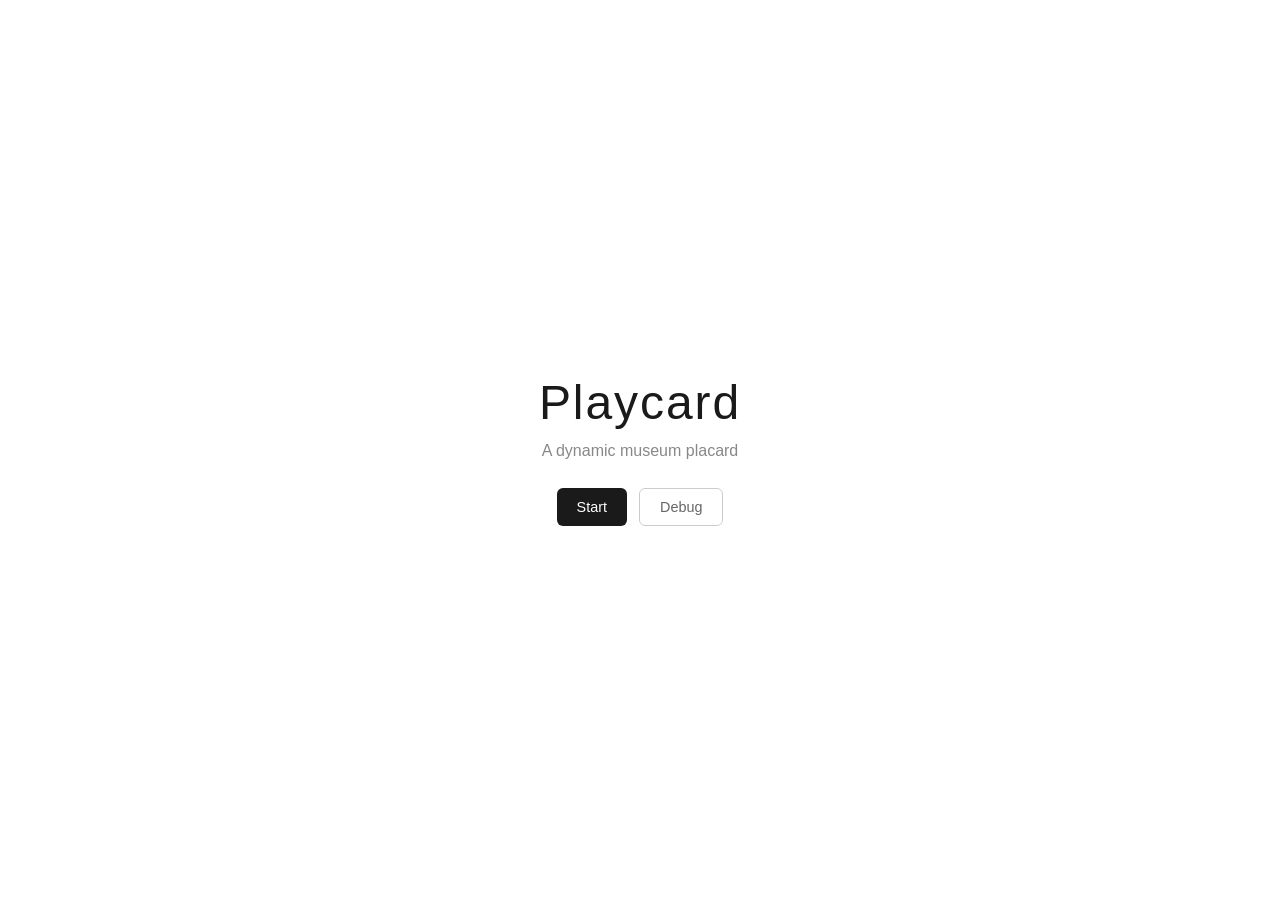
<file: playcard-frontend/index.html>
<!DOCTYPE html>
<html lang="en">
<head>
<meta charset="UTF-8">
<meta name="viewport" content="width=device-width, initial-scale=1.0">
<title>Playcard</title>
<link rel="stylesheet" href="style.css">
</head>
<body>

<video id="webcamVideo" autoplay playsinline muted style="display:none;"></video>
<canvas id="webcamCanvas" style="display:none;"></canvas>

<div id="idleScreen" class="idle-screen">
  <div class="idle-content">
    <h1 class="brand">Playcard</h1>
    <p class="subtitle">A dynamic museum placard</p>
    <div class="idle-actions">
      <button id="startBtn" class="btn btn-primary">Start</button>
      <button id="debugBtnIdle" class="btn btn-outline">Debug</button>
    </div>
    <div id="idleError" class="error-msg"></div>
  </div>
</div>

<div id="placard" class="placard hidden">
  <div id="placardContent" class="placard-content"></div>
</div>

<div id="hoverZone" class="hover-zone hidden">
  <div class="hover-panel">
    <span id="statusLine" class="status-line">● Live</span>
    <div class="hover-actions">
      <button id="stopBtn" class="btn-outline-sm">Stop</button>
      <button id="debugBtn" class="btn-outline-sm">Debug</button>
    </div>
  </div>
</div>

<div id="debugOverlay" class="debug-overlay hidden">
  <div class="debug-panel">
    <h2>Settings</h2>

    <label for="promptEl">Prompt</label>
    <textarea id="promptEl"></textarea>

    <div class="toggle-row">
      <input type="checkbox" id="structuredToggle">
      <span>Structured output (JSON schema)</span>
    </div>

    <label>Capture rate</label>
    <div class="slider-row">
      <input type="range" id="captureRate" min="2" max="30" value="4" step="1">
      <span id="captureRateValue">4s</span>
    </div>

    <label>Cooldown</label>
    <div class="slider-row">
      <input type="range" id="cooldownRate" min="0" max="120" value="15" step="5">
      <span id="cooldownRateValue">15s</span>
    </div>

    <label for="backendUrl">Backend URL</label>
    <input type="text" id="backendUrl">

    <button id="closeDebug" class="btn btn-primary" style="margin-top:8px;">Close</button>
  </div>
</div>

<script src="marked.min.js"></script>
<script src="app.js"></script>
</body>
</html>
</file>
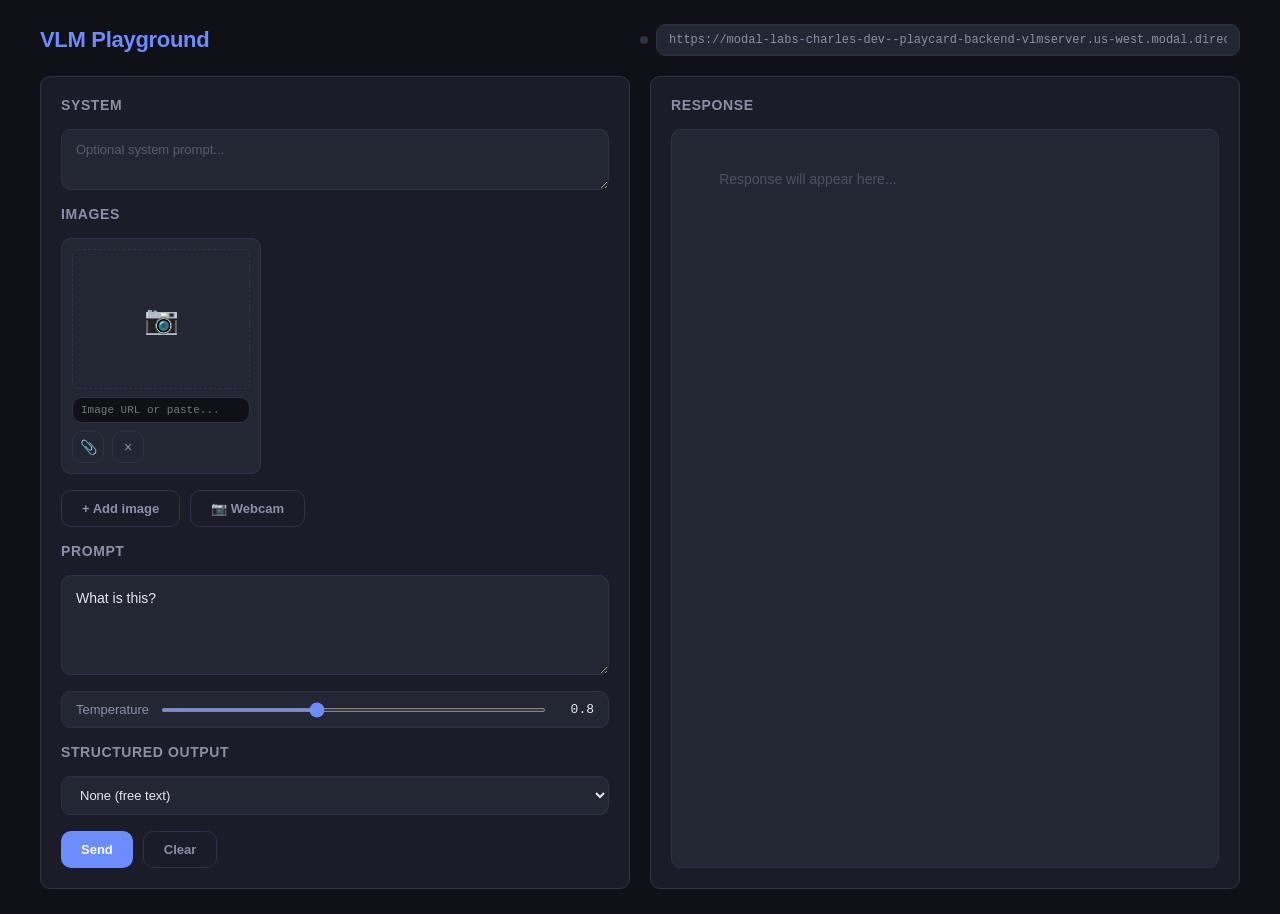
<file: test-frontend/index.html>
<!DOCTYPE html>
<html lang="en">
<head>
<meta charset="UTF-8">
<meta name="viewport" content="width=device-width, initial-scale=1.0">
<title>VLM Playground</title>
<style>
*, *::before, *::after { box-sizing: border-box; margin: 0; padding: 0; }

:root {
  --bg: #0f1117;
  --surface: #1a1d27;
  --surface2: #232734;
  --border: #2e3348;
  --text: #e4e6f0;
  --text-dim: #8b8fa8;
  --accent: #6c8cff;
  --accent-hover: #8ba3ff;
  --danger: #ff6b6b;
  --success: #4ecdc4;
  --radius: 10px;
  --font: -apple-system, BlinkMacSystemFont, 'Segoe UI', Roboto, sans-serif;
  --mono: 'SF Mono', 'Fira Code', 'Fira Mono', Menlo, monospace;
}

body {
  font-family: var(--font);
  background: var(--bg);
  color: var(--text);
  min-height: 100vh;
  display: flex;
  justify-content: center;
  padding: 24px;
}

.app {
  width: 100%;
  max-width: 1200px;
  display: flex;
  flex-direction: column;
  gap: 20px;
}

header {
  display: flex;
  align-items: center;
  justify-content: space-between;
  gap: 16px;
  flex-wrap: wrap;
}

header h1 {
  font-size: 22px;
  font-weight: 600;
  letter-spacing: -0.3px;
  color: var(--accent);
}

.url-bar {
  display: flex;
  align-items: center;
  gap: 8px;
  flex: 1;
  min-width: 280px;
  max-width: 600px;
}

.url-bar input {
  flex: 1;
  font-family: var(--mono);
  font-size: 12px;
  padding: 8px 12px;
  background: var(--surface2);
  border: 1px solid var(--border);
  border-radius: var(--radius);
  color: var(--text-dim);
  outline: none;
  transition: border-color .2s;
}

.url-bar input:focus { border-color: var(--accent); }

.url-bar .status-dot {
  width: 8px; height: 8px;
  border-radius: 50%;
  flex-shrink: 0;
  background: var(--border);
  transition: background .3s;
}
.url-bar .status-dot.ok { background: var(--success); }
.url-bar .status-dot.err { background: var(--danger); }

main {
  display: grid;
  grid-template-columns: 1fr 1fr;
  gap: 20px;
  flex: 1;
  min-height: 0;
}

@media (max-width: 800px) {
  main { grid-template-columns: 1fr; }
}

.card {
  background: var(--surface);
  border: 1px solid var(--border);
  border-radius: var(--radius);
  padding: 20px;
  display: flex;
  flex-direction: column;
  gap: 16px;
}

.card h2 {
  font-size: 14px;
  font-weight: 600;
  text-transform: uppercase;
  letter-spacing: 0.6px;
  color: var(--text-dim);
}

/* --- System prompt --- */

.system-input {
  width: 100%;
  min-height: 50px;
  resize: vertical;
  padding: 10px 14px;
  background: var(--surface2);
  border: 1px solid var(--border);
  border-radius: var(--radius);
  color: var(--text);
  font-family: var(--font);
  font-size: 13px;
  line-height: 1.5;
  outline: none;
  transition: border-color .2s;
}
.system-input:focus { border-color: var(--accent); }
.system-input::placeholder { color: var(--text-dim); opacity: .5; }

/* --- Image blocks --- */

.image-blocks {
  display: flex;
  flex-wrap: wrap;
  gap: 12px;
  max-height: 460px;
  overflow-y: auto;
}

.image-block {
  display: flex;
  flex-direction: column;
  gap: 8px;
  background: var(--surface2);
  border: 1px solid var(--border);
  border-radius: var(--radius);
  padding: 10px;
  width: 200px;
}

.image-block .thumb {
  width: 100%;
  height: 140px;
  object-fit: cover;
  border-radius: 6px;
  border: 1px solid var(--border);
  background: #000;
  flex-shrink: 0;
  display: none;
}
.image-block .thumb.visible { display: block; }

.image-block .thumb-placeholder {
  width: 100%;
  height: 140px;
  border-radius: 6px;
  border: 1px dashed var(--border);
  display: flex;
  align-items: center;
  justify-content: center;
  color: var(--text-dim);
  font-size: 28px;
}

.image-block .img-url {
  width: 100%;
  padding: 6px 8px;
  background: var(--bg);
  border: 1px solid var(--border);
  border-radius: var(--radius);
  color: var(--text);
  font-family: var(--mono);
  font-size: 11px;
  outline: none;
  transition: border-color .2s;
}
.image-block .img-url:focus { border-color: var(--accent); }

.image-block .btn-row {
  display: flex;
  gap: 8px;
}

.btn-icon {
  width: 32px;
  height: 32px;
  border: 1px solid var(--border);
  border-radius: var(--radius);
  background: transparent;
  color: var(--text-dim);
  font-size: 14px;
  cursor: pointer;
  display: flex;
  align-items: center;
  justify-content: center;
  flex-shrink: 0;
  transition: background .2s, color .2s;
  padding: 0;
}
.btn-icon:hover { color: var(--text); background: var(--surface2); }
.btn-icon.danger:hover { color: var(--danger); }

/* --- Structured output --- */

.structured-select {
  width: 100%;
  padding: 10px 14px;
  background: var(--surface2);
  border: 1px solid var(--border);
  border-radius: var(--radius);
  color: var(--text);
  font-family: var(--font);
  font-size: 13px;
  outline: none;
  cursor: pointer;
  transition: border-color .2s;
}
.structured-select:focus { border-color: var(--accent); }

.structured-value {
  width: 100%;
  min-height: 80px;
  resize: vertical;
  padding: 10px 14px;
  background: var(--surface2);
  border: 1px solid var(--border);
  border-radius: var(--radius);
  color: var(--text);
  font-family: var(--mono);
  font-size: 12px;
  line-height: 1.5;
  outline: none;
  transition: border-color .2s;
}
.structured-value:focus { border-color: var(--accent); }
.structured-value::placeholder { color: var(--text-dim); opacity: .5; }

/* --- Settings row --- */

.settings-row {
  display: flex;
  align-items: center;
  gap: 12px;
  padding: 10px 14px;
  background: var(--surface2);
  border-radius: var(--radius);
  border: 1px solid var(--border);
}

.settings-row label {
  font-size: 13px;
  color: var(--text-dim);
  flex-shrink: 0;
}

.settings-row input[type="range"] {
  flex: 1;
  accent-color: var(--accent);
  height: 4px;
}

.settings-row .temp-value {
  font-size: 13px;
  color: var(--text);
  font-family: var(--mono);
  min-width: 36px;
  text-align: right;
}

/* --- Prompt / buttons --- */

.prompt-input {
  width: 100%;
  min-height: 100px;
  resize: vertical;
  padding: 12px 14px;
  background: var(--surface2);
  border: 1px solid var(--border);
  border-radius: var(--radius);
  color: var(--text);
  font-family: var(--font);
  font-size: 14px;
  line-height: 1.5;
  outline: none;
  transition: border-color .2s;
}
.prompt-input:focus { border-color: var(--accent); }
.prompt-input::placeholder { color: var(--text-dim); opacity: .5; }

.actions {
  display: flex;
  gap: 10px;
}

.btn {
  padding: 10px 20px;
  border: none;
  border-radius: var(--radius);
  font-family: var(--font);
  font-size: 13px;
  font-weight: 600;
  cursor: pointer;
  transition: background .2s, opacity .2s;
}

.btn-primary { background: var(--accent); color: #fff; }
.btn-primary:hover { background: var(--accent-hover); }
.btn-primary:disabled { opacity: .4; cursor: not-allowed; }

.btn-ghost { background: transparent; color: var(--text-dim); border: 1px solid var(--border); }
.btn-ghost:hover { color: var(--text); border-color: var(--text-dim); }

/* --- Response panel --- */

.response-panel {
  flex: 1;
  overflow: hidden;
  display: flex;
  flex-direction: column;
}

.response-area {
  flex: 1;
  overflow-y: auto;
  background: var(--surface2);
  border: 1px solid var(--border);
  border-radius: var(--radius);
  padding: 16px;
  font-family: var(--font);
  font-size: 14px;
  line-height: 1.6;
  white-space: pre-wrap;
  word-break: break-word;
  min-height: 200px;
}

.response-area .placeholder {
  color: var(--text-dim);
  opacity: .4;
}

.response-area .streaming {
  border-left: 2px solid var(--accent);
  padding-left: 12px;
  margin: 0;
}

.response-area h1 {
  font-size: 22px;
  font-weight: 700;
  color: var(--accent);
  margin-bottom: 6px;
}

.response-area h2.artist {
  font-size: 16px;
  font-weight: 400;
  font-style: italic;
  color: var(--text);
  margin-bottom: 4px;
}

.response-area h3 {
  font-size: 13px;
  font-weight: 500;
  color: var(--text-dim);
  text-transform: uppercase;
  letter-spacing: 0.5px;
  margin-bottom: 16px;
}

.response-area p {
  font-size: 14px;
  line-height: 1.7;
  color: var(--text);
}

.loader {
  display: none;
  align-items: center;
  gap: 10px;
  padding: 8px 0;
  color: var(--text-dim);
  font-size: 13px;
}
.loader.visible { display: flex; }

.spinner {
  width: 16px; height: 16px;
  border: 2px solid var(--border);
  border-top-color: var(--accent);
  border-radius: 50%;
  animation: spin .7s linear infinite;
}

@keyframes spin { to { transform: rotate(360deg); } }

.error-msg {
  display: none;
  padding: 12px;
  background: rgba(255, 107, 107, 0.1);
  border: 1px solid rgba(255, 107, 107, 0.3);
  border-radius: var(--radius);
  color: var(--danger);
  font-size: 13px;
  font-family: var(--mono);
}
.error-msg.visible { display: block; }

/* --- Webcam modal --- */

.webcam-modal {
  position: fixed;
  top: 0; left: 0; right: 0; bottom: 0;
  background: rgba(0, 0, 0, 0.85);
  display: none;
  align-items: center;
  justify-content: center;
  z-index: 100;
}
.webcam-modal.visible { display: flex; }

.webcam-modal-content {
  background: var(--surface);
  border: 1px solid var(--border);
  border-radius: var(--radius);
  padding: 20px;
  display: flex;
  flex-direction: column;
  gap: 12px;
  max-width: 520px;
  width: 90%;
}

.webcam-modal-content video {
  width: 100%;
  aspect-ratio: 4 / 3;
  border-radius: var(--radius);
  border: 1px solid var(--border);
  background: #000;
}

.webcam-controls {
  display: flex;
  gap: 10px;
}

/* --- Helpers for image actions --- */

.image-actions {
  display: flex;
  gap: 10px;
}
</style>
</head>
<body>

<div class="app">
  <header>
    <h1>VLM Playground</h1>
    <div class="url-bar">
      <span class="status-dot" id="statusDot" title="Connection status"></span>
      <input
        type="text"
        id="backendUrl"
        placeholder="https://your-backend-url.modal.direct"
      >
    </div>
  </header>

  <main>
    <!-- Input panel -->
    <div class="card">
      <h2>System</h2>
      <textarea class="system-input" id="systemPrompt" placeholder="Optional system prompt..."></textarea>

      <h2>Images</h2>
      <div class="image-blocks" id="imageBlocks"></div>
      <div class="image-actions">
        <button class="btn btn-ghost" id="addImageBtn">+ Add image</button>
        <button class="btn btn-ghost" id="webcamBtn">&#128247; Webcam</button>
      </div>

      <h2>Prompt</h2>
      <textarea class="prompt-input" id="prompt" placeholder="Ask something about the image...">What is this?</textarea>

      <div class="settings-row">
        <label>Temperature</label>
        <input type="range" id="temperature" min="0" max="2" step="0.1" value="0.8">
        <span class="temp-value" id="tempValue">0.8</span>
      </div>

      <h2>Structured Output</h2>
      <select class="structured-select" id="structuredType">
        <option value="none">None (free text)</option>
        <option value="json_object">JSON Object</option>
        <option value="json_schema">JSON Schema</option>
        <option value="regex">Regex</option>
        <option value="ebnf">EBNF Grammar</option>
      </select>
      <textarea class="structured-value" id="structuredValue" style="display:none;"
        placeholder="Paste your JSON schema, regex, or EBNF grammar…"></textarea>

      <div class="actions">
        <button class="btn btn-primary" id="sendBtn">Send</button>
        <button class="btn btn-ghost" id="clearBtn">Clear</button>
      </div>
    </div>

    <!-- Response panel -->
    <div class="card response-panel">
      <h2>Response</h2>
      <div class="loader" id="loader">
        <div class="spinner"></div>
        <span>Streaming response...</span>
      </div>
      <div class="error-msg" id="errorMsg"></div>
      <div class="response-area" id="responseArea">
        <span class="placeholder">Response will appear here...</span>
      </div>
    </div>
  </main>

  <div class="webcam-modal" id="webcamModal">
    <div class="webcam-modal-content">
      <video id="webcamVideo" autoplay playsinline muted></video>
      <canvas id="webcamCanvas" style="display:none;"></canvas>
      <div class="webcam-controls">
        <button class="btn btn-primary" id="captureBtn">Capture</button>
        <button class="btn btn-ghost" id="closeWebcamBtn">Close</button>
      </div>
    </div>
  </div>
</div>

<script>
const DEFAULT_URL = 'https://modal-labs-charles-dev--playcard-backend-vlmserver.us-west.modal.direct';

const $ = (id) => document.getElementById(id);
const backendUrl = $('backendUrl');
const systemPrompt = $('systemPrompt');
const imageBlocks = $('imageBlocks');
const addImageBtn = $('addImageBtn');
const promptEl = $('prompt');
const temperature = $('temperature');
const tempValue = $('tempValue');
const sendBtn = $('sendBtn');
const clearBtn = $('clearBtn');
const responseArea = $('responseArea');
const loader = $('loader');
const errorMsg = $('errorMsg');
const statusDot = $('statusDot');
const structuredType = $('structuredType');
const structuredValue = $('structuredValue');
const webcamBtn = $('webcamBtn');
const webcamModal = $('webcamModal');
const webcamVideo = $('webcamVideo');
const webcamCanvas = $('webcamCanvas');
const captureBtn = $('captureBtn');
const closeWebcamBtn = $('closeWebcamBtn');

let images = [];
let abortController = null;
let webcamStream = null;

// --- Backend URL persistence ---
backendUrl.value = localStorage.getItem('vlmBackendUrl') || DEFAULT_URL;
backendUrl.addEventListener('input', () => {
  localStorage.setItem('vlmBackendUrl', backendUrl.value.trim());
});

// --- Temperature slider ---
temperature.addEventListener('input', () => {
  tempValue.textContent = parseFloat(temperature.value).toFixed(1);
});

// --- Structured output ---
structuredType.addEventListener('change', () => {
  const showValue = ['json_schema', 'regex', 'ebnf'].includes(structuredType.value);
  structuredValue.style.display = showValue ? '' : 'none';
});

// --- Image block management ---

function renderImageBlocks() {
  imageBlocks.innerHTML = '';
  images.forEach((img, i) => {
    const block = document.createElement('div');
    block.className = 'image-block';
    block.setAttribute('data-index', i);

    const thumb = document.createElement('img');
    thumb.className = 'thumb';
    if (img.url || img.dataUrl) {
      thumb.src = img.dataUrl || img.url;
      thumb.classList.add('visible');
    }

    const placeholder = document.createElement('div');
    placeholder.className = 'thumb-placeholder';
    placeholder.innerHTML = '&#128247;';
    if (img.url || img.dataUrl) {
      placeholder.style.display = 'none';
    }

    const urlInput = document.createElement('input');
    urlInput.type = 'text';
    urlInput.className = 'img-url';
    urlInput.placeholder = 'Image URL or paste...';
    urlInput.value = img.url || '';
    urlInput.setAttribute('data-index', i);

    const uploadBtn = document.createElement('button');
    uploadBtn.className = 'btn-icon btn-upload';
    uploadBtn.setAttribute('data-index', i);
    uploadBtn.title = 'Upload file';
    uploadBtn.innerHTML = '&#128206;';

    const fileInput = document.createElement('input');
    fileInput.type = 'file';
    fileInput.className = 'img-file';
    fileInput.accept = 'image/*';
    fileInput.hidden = true;
    fileInput.setAttribute('data-index', i);

    const removeBtn = document.createElement('button');
    removeBtn.className = 'btn-icon danger btn-remove';
    removeBtn.setAttribute('data-index', i);
    removeBtn.title = 'Remove';
    removeBtn.innerHTML = '&times;';

    block.appendChild(thumb);
    block.appendChild(placeholder);
    block.appendChild(urlInput);

    const btnRow = document.createElement('div');
    btnRow.className = 'btn-row';
    btnRow.appendChild(uploadBtn);
    btnRow.appendChild(fileInput);
    btnRow.appendChild(removeBtn);
    block.appendChild(btnRow);

    imageBlocks.appendChild(block);
  });
}

function setThumb(index) {
  const block = imageBlocks.querySelector(`[data-index="${index}"]`);
  if (!block) return;
  const thumb = block.querySelector('.thumb');
  const placeholder = block.querySelector('.thumb-placeholder');
  const img = images[index];
  if (img.url || img.dataUrl) {
    thumb.src = img.dataUrl || img.url;
    thumb.classList.add('visible');
    placeholder.style.display = 'none';
  } else {
    thumb.classList.remove('visible');
    placeholder.style.display = '';
    thumb.src = '';
  }
}

// Event delegation for image blocks
imageBlocks.addEventListener('input', (e) => {
  if (!e.target.classList.contains('img-url')) return;
  const idx = parseInt(e.target.getAttribute('data-index'));
  images[idx].url = e.target.value.trim();
  images[idx].dataUrl = null;
  setThumb(idx);
});

imageBlocks.addEventListener('click', (e) => {
  if (e.target.classList.contains('btn-upload') || e.target.closest('.btn-upload')) {
    const btn = e.target.classList.contains('btn-upload') ? e.target : e.target.closest('.btn-upload');
    const idx = parseInt(btn.getAttribute('data-index'));
    const fileInput = imageBlocks.querySelector(`.img-file[data-index="${idx}"]`);
    if (fileInput) fileInput.click();
  }
  if (e.target.classList.contains('btn-remove') || e.target.closest('.btn-remove')) {
    const btn = e.target.classList.contains('btn-remove') ? e.target : e.target.closest('.btn-remove');
    const idx = parseInt(btn.getAttribute('data-index'));
    images.splice(idx, 1);
    renderImageBlocks();
  }
});

imageBlocks.addEventListener('change', (e) => {
  if (!e.target.classList.contains('img-file')) return;
  const idx = parseInt(e.target.getAttribute('data-index'));
  const file = e.target.files[0];
  if (!file) return;
  const reader = new FileReader();
  reader.onload = (ev) => {
    images[idx].dataUrl = ev.target.result;
    images[idx].url = '';
    setThumb(idx);
  };
  reader.readAsDataURL(file);
});

addImageBtn.addEventListener('click', () => {
  images.push({ url: '', dataUrl: null });
  renderImageBlocks();
});

// --- Webcam ---
webcamBtn.addEventListener('click', openWebcam);
captureBtn.addEventListener('click', captureFrame);
closeWebcamBtn.addEventListener('click', closeWebcam);
webcamModal.addEventListener('click', (e) => {
  if (e.target === webcamModal) closeWebcam();
});

async function openWebcam() {
  try {
    webcamStream = await navigator.mediaDevices.getUserMedia({
      video: { aspectRatio: 4 / 3 }
    });
    webcamVideo.srcObject = webcamStream;
    webcamModal.classList.add('visible');
  } catch (e) {
    showError('Could not access webcam: ' + e.message);
  }
}

function closeWebcam() {
  if (webcamStream) {
    webcamStream.getTracks().forEach(t => t.stop());
    webcamStream = null;
  }
  webcamVideo.srcObject = null;
  webcamModal.classList.remove('visible');
}

function captureFrame() {
  if (!webcamStream) return;
  const v = webcamVideo;
  const c = webcamCanvas;
  c.width = v.videoWidth;
  c.height = v.videoHeight;
  c.getContext('2d').drawImage(v, 0, 0);
  const dataUrl = c.toDataURL('image/jpeg', 0.9);
  images.push({ url: '', dataUrl });
  renderImageBlocks();
  closeWebcam();
}

// --- Clipboard paste ---
document.addEventListener('paste', (e) => {
  const items = e.clipboardData?.items;
  if (!items) return;
  for (const item of items) {
    if (item.type.startsWith('image/')) {
      e.preventDefault();
      const file = item.getAsFile();
      const reader = new FileReader();
      reader.onload = (ev) => {
        images.push({ url: '', dataUrl: ev.target.result });
        renderImageBlocks();
      };
      reader.readAsDataURL(file);
      return;
    }
  }
});

// --- Drag and drop on image blocks area ---
imageBlocks.addEventListener('dragover', (e) => {
  e.preventDefault();
  imageBlocks.style.borderColor = 'var(--accent)';
});
imageBlocks.addEventListener('dragleave', () => {
  imageBlocks.style.borderColor = '';
});
imageBlocks.addEventListener('drop', (e) => {
  e.preventDefault();
  imageBlocks.style.borderColor = '';
  const file = e.dataTransfer.files[0];
  if (!file || !file.type.startsWith('image/')) return;
  const reader = new FileReader();
  reader.onload = (ev) => {
    images.push({ url: '', dataUrl: ev.target.result });
    renderImageBlocks();
  };
  reader.readAsDataURL(file);
});

// --- Send ---
sendBtn.addEventListener('click', sendRequest);

promptEl.addEventListener('keydown', (e) => {
  if (e.key === 'Enter' && (e.metaKey || e.ctrlKey)) {
    e.preventDefault();
    sendRequest();
  }
});

function getImagePayloads() {
  return images
    .filter(img => img.url || img.dataUrl)
    .map(img => ({ type: 'image_url', image_url: { url: img.dataUrl || img.url } }));
}

async function sendRequest() {
  const imagePayloads = getImagePayloads();
  if (imagePayloads.length === 0) {
    showError('Please provide at least one image.');
    return;
  }
  const prompt = promptEl.value.trim();
  if (!prompt) {
    showError('Please enter a prompt.');
    return;
  }

  const url = backendUrl.value.trim();
  if (!url) {
    showError('Please set a backend URL.');
    return;
  }

  const stType = structuredType.value;
  if (stType !== 'none' && stType !== 'json_object' && !structuredValue.value.trim()) {
    showError('Please provide a value for the structured output constraint.');
    return;
  }
  if (stType === 'json_schema') {
    try { JSON.parse(structuredValue.value.trim()); } catch (e) {
      showError('Invalid JSON schema: ' + e.message);
      return;
    }
  }

  const RETRY_TIMEOUT_MS = 5 * 60 * 1000;
  const BASE_DELAY_MS = 1000;
  const MAX_DELAY_MS = 5000;

  abortController = new AbortController();

  sendBtn.disabled = true;
  responseArea.innerHTML = '<div class="streaming"></div>';
  errorMsg.classList.remove('visible');
  loader.classList.add('visible');
  setStatus('');

  const streamingEl = responseArea.querySelector('.streaming');
  const loaderText = loader.querySelector('span');
  const deadline = Date.now() + RETRY_TIMEOUT_MS;
  let attempt = 0;

  const messages = [];
  if (systemPrompt.value.trim()) {
    messages.push({ role: 'system', content: systemPrompt.value.trim() });
  }
  messages.push({
    role: 'user',
    content: [...imagePayloads, { type: 'text', text: prompt }]
  });

  const body = {
    messages,
    stream: true,
    top_k: 20,
    temperature: parseFloat(temperature.value),
  };

  if (stType === 'json_object') {
    body.response_format = { type: 'json_object' };
  } else if (stType === 'json_schema') {
    body.response_format = {
      type: 'json_schema',
      json_schema: { name: 'output', strict: true, schema: JSON.parse(structuredValue.value.trim()) }
    };
  } else if (stType === 'regex') {
    body.extra_body = { regex: structuredValue.value.trim() };
  } else if (stType === 'ebnf') {
    body.extra_body = { ebnf: structuredValue.value.trim() };
  }

  while (true) {
    attempt++;
    try {
      const resp = await fetch(`${url}/v1/chat/completions`, {
        method: 'POST',
        headers: {
          'Content-Type': 'application/json',
          'Accept': 'text/event-stream',
        },
        body: JSON.stringify(body),
        signal: abortController.signal,
      });

      loaderText.textContent = 'Streaming response...';

      if (resp.status === 503) {
        if (Date.now() >= deadline) {
          const errText = await resp.text().catch(() => 'Unknown error');
          throw new Error(`HTTP 503: retry deadline exceeded (${errText.slice(0, 200)})`);
        }
        const delay = Math.min(BASE_DELAY_MS * Math.pow(2, attempt - 1), MAX_DELAY_MS);
        loaderText.textContent = `Server not ready, retrying in ${(delay / 1000).toFixed(0)}s...`;
        setStatus('');
        try {
          await sleep(delay, abortController.signal);
        } catch (e) {
          if (e.name === 'AbortError') throw e;
        }
        continue;
      }

      if (!resp.ok) {
        const errText = await resp.text().catch(() => 'Unknown error');
        throw new Error(`HTTP ${resp.status}: ${errText.slice(0, 300)}`);
      }

      setStatus('ok');

      const reader = resp.body.getReader();
      const decoder = new TextDecoder();
      let buffer = '';
      let streamedAnything = false;

      while (true) {
        const { done, value } = await reader.read();
        if (done) break;

        buffer += decoder.decode(value, { stream: true });

        const lines = buffer.split('\n');
        buffer = lines.pop();

        for (const line of lines) {
          const trimmed = line.trim();
          if (!trimmed || !trimmed.startsWith('data:')) continue;

          const data = trimmed.slice(5).trim();
          if (data === '[DONE]') continue;

          try {
            const parsed = JSON.parse(data);
            const content = parsed?.choices?.[0]?.delta?.content;
            if (content) {
              streamingEl.textContent += content;
              streamedAnything = true;
            }
          } catch (_) {}
        }
      }

      if (!streamedAnything && !streamingEl.textContent) {
        streamingEl.textContent = '(No content returned)';
      }

      tryFormatOutput(streamingEl);

      break;

    } catch (err) {
      if (err.name === 'AbortError') {
        streamingEl.textContent += '\n\n[Cancelled]';
        break;
      }

      if (err instanceof TypeError) {
        if (Date.now() >= deadline) {
          showError('Retry deadline exceeded after 5 minutes of retries (server unavailable).');
          setStatus('err');
          break;
        }
        const delay = Math.min(BASE_DELAY_MS * Math.pow(2, attempt - 1), MAX_DELAY_MS);
        loaderText.textContent = `Server unreachable, retrying in ${(delay / 1000).toFixed(0)}s...`;
        setStatus('');
        try {
          await sleep(delay, abortController.signal);
        } catch (sleepErr) {
          if (sleepErr.name === 'AbortError') {
            streamingEl.textContent += '\n\n[Cancelled]';
            break;
          }
        }
        continue;
      }

      showError(err.message);
      setStatus('err');
      break;
    }
  }

  loader.classList.remove('visible');
  sendBtn.disabled = false;
  abortController = null;
}

// --- Clear ---
clearBtn.addEventListener('click', () => {
  if (abortController) {
    abortController.abort();
  }
  closeWebcam();
  systemPrompt.value = '';
  images = [];
  renderImageBlocks();
  promptEl.value = '';
  temperature.value = '0.8';
  tempValue.textContent = '0.8';
  structuredType.value = 'none';
  structuredValue.value = '';
  structuredValue.style.display = 'none';
  responseArea.innerHTML = '<span class="placeholder">Response will appear here...</span>';
  errorMsg.classList.remove('visible');
  loader.classList.remove('visible');
  sendBtn.disabled = false;
  setStatus('');
});

// --- Helpers ---
function sleep(ms, signal) {
  return new Promise((resolve, reject) => {
    const timer = setTimeout(resolve, ms);
    if (signal) {
      signal.addEventListener('abort', () => {
        clearTimeout(timer);
        reject(Object.assign(new Error('Aborted'), { name: 'AbortError' }));
      }, { once: true });
    }
  });
}

function showError(msg) {
  errorMsg.textContent = msg;
  errorMsg.classList.add('visible');
  loader.classList.remove('visible');
  sendBtn.disabled = false;
}

function setStatus(state) {
  statusDot.classList.remove('ok', 'err');
  if (state) statusDot.classList.add(state);
}

function escapeHtml(str) {
  const div = document.createElement('div');
  div.textContent = str;
  return div.innerHTML;
}

function tryFormatOutput(el) {
  const text = el.textContent.trim();
  if (!text) return;
  try {
    const data = JSON.parse(text);
    if (data && typeof data === 'object' && data.title && data.artist_name && data.medium && data.description) {
      el.classList.remove('streaming');
      el.innerHTML =
        '<h1>' + escapeHtml(data.title) + '</h1>' +
        '<h2 class="artist">' + escapeHtml(data.artist_name) + '</h2>' +
        '<h3>' + escapeHtml(data.medium) + '</h3>' +
        '<p>' + escapeHtml(data.description).replace(/\n/g, '<br>') + '</p>';
    }
  } catch (_) {}
}

// --- Init ---
images.push({ url: '', dataUrl: null });
renderImageBlocks();
</script>
</body>
</html>
</file>
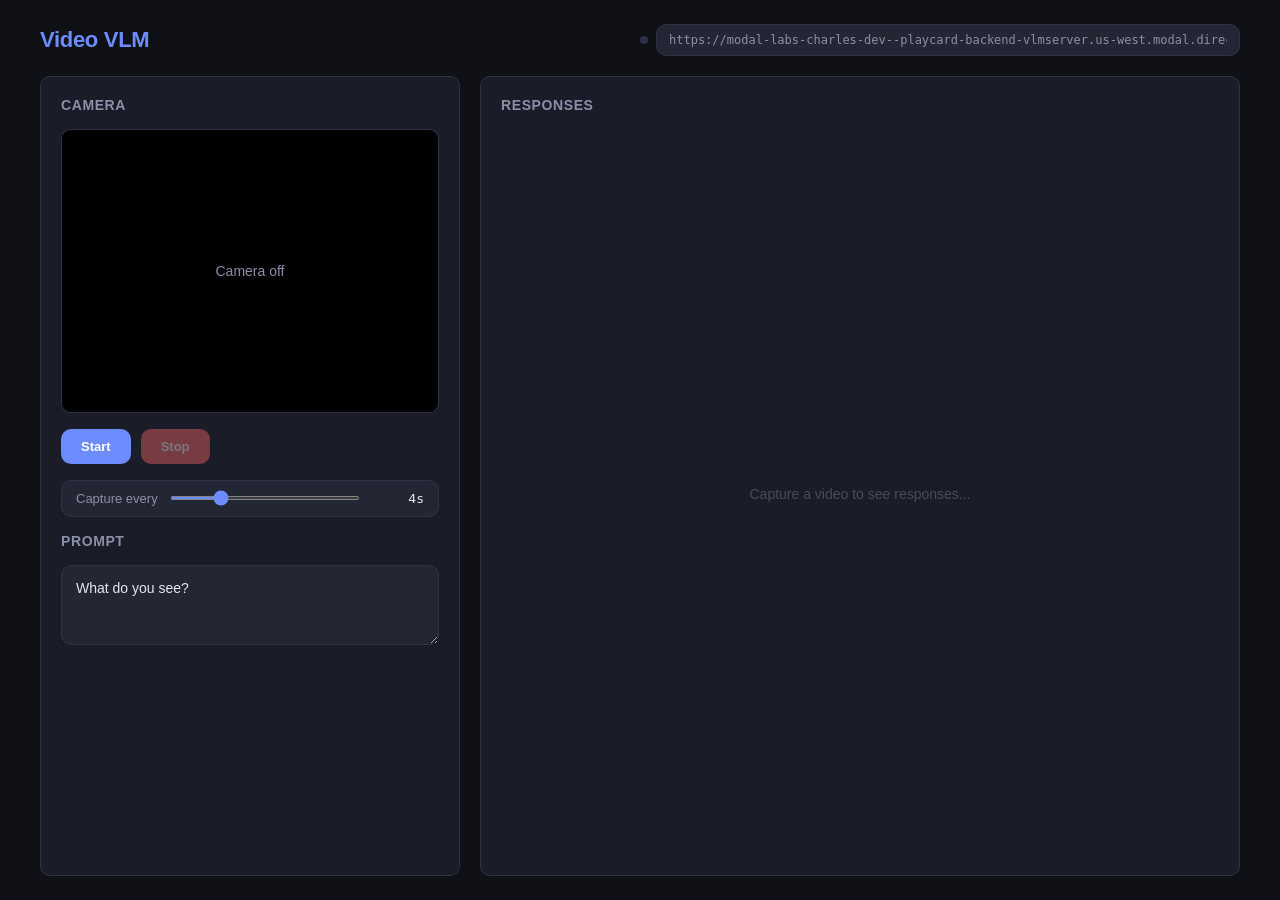
<file: video-frontend/index.html>
<!DOCTYPE html>
<html lang="en">
<head>
<meta charset="UTF-8">
<meta name="viewport" content="width=device-width, initial-scale=1.0">
<title>Video VLM</title>
<link rel="stylesheet" href="style.css">
</head>
<body>

<div class="app">
  <header>
    <h1>Video VLM</h1>
    <div class="url-bar">
      <span class="status-dot" id="statusDot" title="Connection status"></span>
      <input
        type="text"
        id="backendUrl"
        placeholder="https://your-backend-url.modal.direct"
      >
    </div>
  </header>

  <main>
    <div class="card control-panel" id="controlPanel">
      <h2>Camera</h2>
      <div class="webcam-wrap" id="webcamWrap">
        <video id="webcamVideo" autoplay playsinline muted></video>
        <canvas id="webcamCanvas" style="display:none;"></canvas>
        <div class="webcam-overlay" id="webcamOverlay">Camera off</div>
        <div class="capture-badge" id="captureBadge">
          <div class="capture-dot"></div>
          <span>REC</span>
        </div>
      </div>

      <div class="controls-row">
        <button class="btn btn-primary" id="startBtn">Start</button>
        <button class="btn btn-danger" id="stopBtn" disabled>Stop</button>
      </div>

      <div class="interval-row" id="intervalRow">
        <label>Capture every</label>
        <input type="range" id="captureInterval" min="2" max="10" step="1" value="4">
        <span class="interval-value" id="intervalValue">4s</span>
      </div>

      <h2>Prompt</h2>
      <textarea class="prompt-input" id="prompt" placeholder="What do you see in this video?">What do you see?</textarea>

      <div class="status-info" id="statusInfo"></div>
    </div>

    <div class="card response-panel" id="responsePanel">
      <h2>Responses</h2>
      <div class="card-stack" id="cardStack">
        <div class="empty-state">Capture a video to see responses...</div>
      </div>
    </div>
  </main>
</div>

<script src="app.js"></script>
</body>
</html>
</file>
<file: playcard-frontend/style.css>
*,
*::before,
*::after {
  box-sizing: border-box;
  margin: 0;
  padding: 0;
}

body {
  font-family: -apple-system, BlinkMacSystemFont, 'Segoe UI', Roboto, 'Helvetica Neue', Arial, sans-serif;
  background: #fff;
  color: #1a1a1a;
  min-height: 100vh;
  -webkit-font-smoothing: antialiased;
}

.hidden {
  display: none !important;
}

/* --- Idle screen --- */

.idle-screen {
  position: fixed;
  inset: 0;
  display: flex;
  align-items: center;
  justify-content: center;
  z-index: 1;
}

.idle-content {
  text-align: center;
  display: flex;
  flex-direction: column;
  align-items: center;
  gap: 12px;
}

.brand {
  font-size: 3rem;
  font-weight: 300;
  letter-spacing: 0.04em;
  color: #1a1a1a;
}

.subtitle {
  font-size: 1rem;
  color: #888;
  margin-bottom: 16px;
}

.idle-actions {
  display: flex;
  gap: 12px;
}

.error-msg {
  display: none;
  color: #c0392b;
  font-size: 0.85rem;
  max-width: 340px;
  text-align: center;
  line-height: 1.5;
}

.error-msg.visible {
  display: block;
}

/* --- Placard --- */

.placard {
  position: fixed;
  inset: 0;
  display: flex;
  align-items: center;
  justify-content: center;
  padding: 40px;
  z-index: 0;
}

.placard-content {
  max-width: 620px;
  width: 100%;
}

.placard-content h1 {
  font-size: 2.4rem;
  font-weight: 700;
  line-height: 1.15;
  margin-bottom: 6px;
}

.placard-content h2.artist {
  font-size: 1.45rem;
  font-weight: 400;
  font-style: italic;
  line-height: 1.3;
  margin-bottom: 14px;
}

.placard-content h3 {
  font-size: 0.8rem;
  font-weight: 400;
  text-transform: uppercase;
  letter-spacing: 0.1em;
  color: #666;
  margin-bottom: 24px;
}

.placard-content p {
  font-size: 1.05rem;
  line-height: 1.75;
  color: #1a1a1a;
}

.placard-content .raw-text p {
  font-size: 1.2rem;
  line-height: 1.6;
}

.placard-content p.error-display {
  color: #c0392b;
  font-size: 0.9rem;
}

.placard-content p.empty-display {
  color: #aaa;
  font-style: italic;
}

/* --- Loading dots --- */

.loading-dots {
  display: flex;
  gap: 2px;
  font-size: 1.5rem;
  color: #aaa;
}

.loading-dots span {
  animation: dot-fade 1.4s infinite;
}

.loading-dots span:nth-child(2) {
  animation-delay: 0.2s;
}

.loading-dots span:nth-child(3) {
  animation-delay: 0.4s;
}

@keyframes dot-fade {

  0%,
  80%,
  100% {
    opacity: 0.2;
  }

  40% {
    opacity: 0.8;
  }
}

/* --- Hover zone (top-right) --- */

.hover-zone {
  position: fixed;
  top: 20px;
  right: 20px;
  z-index: 10;
  opacity: 0.0;
  transition: opacity 0.3s ease;
}

.hover-zone:hover,
.hover-zone.open {
  opacity: 1;
}

.hover-panel {
  background: rgba(255, 255, 255, 0.95);
  -webkit-backdrop-filter: blur(8px);
  backdrop-filter: blur(8px);
  border: 1px solid #e0e0e0;
  border-radius: 8px;
  padding: 10px 14px;
  display: flex;
  flex-direction: column;
  align-items: flex-end;
  gap: 8px;
  box-shadow: 0 2px 12px rgba(0, 0, 0, 0.06);
  min-width: 160px;
}

.status-line {
  font-size: 0.75rem;
  color: #888;
  white-space: nowrap;
}

.hover-actions {
  display: flex;
  gap: 6px;
}

@media (hover: none) {
  .hover-zone {
    opacity: 0.25;
  }
}

/* --- Buttons --- */

.btn {
  padding: 10px 20px;
  border: none;
  border-radius: 6px;
  font-family: inherit;
  font-size: 0.9rem;
  font-weight: 500;
  cursor: pointer;
  transition: background 0.2s, color 0.2s, opacity 0.2s;
}

.btn-primary {
  background: #1a1a1a;
  color: #fff;
}

.btn-primary:hover {
  background: #333;
}

.btn-outline {
  background: transparent;
  color: #666;
  border: 1px solid #ccc;
}

.btn-outline:hover {
  color: #1a1a1a;
  border-color: #999;
}

.btn-outline-sm {
  background: transparent;
  color: #888;
  border: 1px solid #ddd;
  padding: 5px 12px;
  font-size: 0.8rem;
  border-radius: 5px;
  cursor: pointer;
  font-family: inherit;
  transition: background 0.2s, color 0.2s;
}

.btn-outline-sm:hover {
  background: #f5f5f5;
  color: #333;
}

/* --- Debug overlay --- */

.debug-overlay {
  position: fixed;
  inset: 0;
  background: rgba(0, 0, 0, 0.2);
  z-index: 20;
  display: flex;
  align-items: flex-start;
  justify-content: flex-end;
}

.debug-panel {
  width: 380px;
  max-width: 90vw;
  height: 100vh;
  background: #fff;
  padding: 28px 24px;
  overflow-y: auto;
  border-left: 1px solid #e0e0e0;
  box-shadow: -2px 0 16px rgba(0, 0, 0, 0.06);
  display: flex;
  flex-direction: column;
  gap: 18px;
}

.debug-panel h2 {
  font-size: 1.1rem;
  font-weight: 600;
  color: #1a1a1a;
}

.debug-panel label {
  font-size: 0.8rem;
  font-weight: 500;
  color: #666;
  text-transform: uppercase;
  letter-spacing: 0.04em;
}

.debug-panel textarea {
  width: 100%;
  min-height: 200px;
  resize: vertical;
  padding: 10px 12px;
  border: 1px solid #ddd;
  border-radius: 6px;
  font-family: inherit;
  font-size: 0.82rem;
  line-height: 1.55;
  color: #1a1a1a;
  background: #fafafa;
  outline: none;
  transition: border-color 0.2s;
}

.debug-panel textarea:focus {
  border-color: #999;
}

.debug-panel input[type="text"] {
  width: 100%;
  padding: 8px 12px;
  border: 1px solid #ddd;
  border-radius: 6px;
  font-family: 'SF Mono', 'Fira Code', Menlo, monospace;
  font-size: 0.78rem;
  color: #1a1a1a;
  background: #fafafa;
  outline: none;
  transition: border-color 0.2s;
}

.debug-panel input[type="text"]:focus {
  border-color: #999;
}

.debug-panel input[type="range"] {
  width: 100%;
  accent-color: #1a1a1a;
}

.toggle-row {
  display: flex;
  align-items: center;
  gap: 10px;
}

.toggle-row span {
  font-size: 0.85rem;
  color: #555;
}

.slider-row {
  display: flex;
  align-items: center;
  gap: 12px;
}

.slider-row input[type="range"] {
  flex: 1;
}

.slider-row span {
  font-size: 0.85rem;
  color: #555;
  min-width: 32px;
  text-align: right;
}

/* --- Small screen adjustments --- */

@media (max-width: 600px) {
  .placard {
    padding: 24px;
  }

  .placard-content h1 {
    font-size: 1.8rem;
  }

  .placard-content h2.artist {
    font-size: 1.2rem;
  }

  .placard-content h3 {
    font-size: 0.7rem;
  }

  .placard-content p {
    font-size: 0.95rem;
  }

  .hover-zone {
    top: 10px;
    right: 10px;
  }

  .debug-panel {
    width: 100vw;
    max-width: 100vw;
  }
}
</file>
<file: video-frontend/style.css>
*, *::before, *::after { box-sizing: border-box; margin: 0; padding: 0; }

:root {
  --bg: #0f1117;
  --surface: #1a1d27;
  --surface2: #232734;
  --border: #2e3348;
  --text: #e4e6f0;
  --text-dim: #8b8fa8;
  --accent: #6c8cff;
  --accent-hover: #8ba3ff;
  --danger: #ff6b6b;
  --success: #4ecdc4;
  --radius: 10px;
  --font: -apple-system, BlinkMacSystemFont, 'Segoe UI', Roboto, sans-serif;
  --mono: 'SF Mono', 'Fira Code', 'Fira Mono', Menlo, monospace;
}

body {
  font-family: var(--font);
  background: var(--bg);
  color: var(--text);
  min-height: 100vh;
  display: flex;
  justify-content: center;
  padding: 24px;
}

.app {
  width: 100%;
  max-width: 1200px;
  display: flex;
  flex-direction: column;
  gap: 20px;
  height: calc(100vh - 48px);
}

header {
  display: flex;
  align-items: center;
  justify-content: space-between;
  gap: 16px;
  flex-wrap: wrap;
  flex-shrink: 0;
}

header h1 {
  font-size: 22px;
  font-weight: 600;
  letter-spacing: -0.3px;
  color: var(--accent);
}

.url-bar {
  display: flex;
  align-items: center;
  gap: 8px;
  flex: 1;
  min-width: 280px;
  max-width: 600px;
}

.url-bar input {
  flex: 1;
  font-family: var(--mono);
  font-size: 12px;
  padding: 8px 12px;
  background: var(--surface2);
  border: 1px solid var(--border);
  border-radius: var(--radius);
  color: var(--text-dim);
  outline: none;
  transition: border-color .2s;
}

.url-bar input:focus { border-color: var(--accent); }

.url-bar .status-dot {
  width: 8px; height: 8px;
  border-radius: 50%;
  flex-shrink: 0;
  background: var(--border);
  transition: background .3s;
}
.url-bar .status-dot.ok { background: var(--success); }
.url-bar .status-dot.err { background: var(--danger); }

main {
  display: grid;
  grid-template-columns: 420px 1fr;
  gap: 20px;
  flex: 1;
  min-height: 0;
}

@media (max-width: 860px) {
  main { grid-template-columns: 1fr; }
}

.card {
  background: var(--surface);
  border: 1px solid var(--border);
  border-radius: var(--radius);
  padding: 20px;
  display: flex;
  flex-direction: column;
  gap: 16px;
}

.control-panel {
  display: flex;
  flex-direction: column;
  gap: 16px;
  overflow: hidden;
}

.control-panel h2 {
  font-size: 14px;
  font-weight: 600;
  text-transform: uppercase;
  letter-spacing: 0.6px;
  color: var(--text-dim);
}

/* --- Webcam preview --- */

.webcam-wrap {
  position: relative;
  border-radius: var(--radius);
  border: 1px solid var(--border);
  background: #000;
  overflow: hidden;
  aspect-ratio: 4 / 3;
}

.webcam-wrap video {
  width: 100%;
  height: 100%;
  object-fit: cover;
  display: block;
}

.webcam-wrap .webcam-overlay {
  position: absolute;
  inset: 0;
  display: flex;
  align-items: center;
  justify-content: center;
  color: var(--text-dim);
  font-size: 14px;
  background: rgba(0,0,0,0.6);
  pointer-events: none;
  transition: opacity .3s;
}

.webcam-wrap .webcam-overlay.hidden { opacity: 0; }

.webcam-wrap .capture-badge {
  position: absolute;
  top: 10px;
  left: 10px;
  display: flex;
  align-items: center;
  gap: 6px;
  padding: 4px 10px;
  background: rgba(255, 107, 107, 0.9);
  color: #fff;
  border-radius: 20px;
  font-size: 11px;
  font-weight: 600;
  letter-spacing: 0.3px;
  opacity: 0;
  pointer-events: none;
  transition: opacity .3s;
}

.webcam-wrap .capture-badge.visible { opacity: 1; }

.capture-dot {
  width: 8px; height: 8px;
  border-radius: 50%;
  background: #fff;
  animation: pulse 1s ease-in-out infinite;
}

@keyframes pulse {
  0%, 100% { opacity: 1; }
  50% { opacity: 0.3; }
}

/* --- Controls --- */

.controls-row {
  display: flex;
  gap: 10px;
}

.btn {
  padding: 10px 20px;
  border: none;
  border-radius: var(--radius);
  font-family: var(--font);
  font-size: 13px;
  font-weight: 600;
  cursor: pointer;
  transition: background .2s, opacity .2s;
}

.btn-primary { background: var(--accent); color: #fff; }
.btn-primary:hover { background: var(--accent-hover); }
.btn-primary:disabled { opacity: .4; cursor: not-allowed; }

.btn-danger { background: var(--danger); color: #fff; }
.btn-danger:hover { background: #ff8787; }
.btn-danger:disabled { opacity: .4; cursor: not-allowed; }

.btn-ghost { background: transparent; color: var(--text-dim); border: 1px solid var(--border); }
.btn-ghost:hover { color: var(--text); border-color: var(--text-dim); }

/* --- Interval slider --- */

.interval-row {
  display: flex;
  align-items: center;
  gap: 12px;
  padding: 10px 14px;
  background: var(--surface2);
  border-radius: var(--radius);
  border: 1px solid var(--border);
}

.interval-row label {
  font-size: 13px;
  color: var(--text-dim);
  flex-shrink: 0;
}

.interval-row input[type="range"] {
  flex: 1;
  accent-color: var(--accent);
  height: 4px;
}

.interval-row .interval-value {
  font-size: 13px;
  color: var(--text);
  font-family: var(--mono);
  min-width: 52px;
  text-align: right;
}

/* --- Prompt --- */

.prompt-input {
  width: 100%;
  min-height: 80px;
  resize: vertical;
  padding: 12px 14px;
  background: var(--surface2);
  border: 1px solid var(--border);
  border-radius: var(--radius);
  color: var(--text);
  font-family: var(--font);
  font-size: 14px;
  line-height: 1.5;
  outline: none;
  transition: border-color .2s;
}
.prompt-input:focus { border-color: var(--accent); }
.prompt-input::placeholder { color: var(--text-dim); opacity: .5; }

/* --- Status info --- */

.status-info {
  display: flex;
  align-items: center;
  gap: 10px;
  font-size: 13px;
  color: var(--text-dim);
  min-height: 20px;
}

/* --- Response cards --- */

.response-panel {
  flex: 1;
  overflow: hidden;
  display: flex;
  flex-direction: column;
}

.response-panel h2 {
  font-size: 14px;
  font-weight: 600;
  text-transform: uppercase;
  letter-spacing: 0.6px;
  color: var(--text-dim);
  flex-shrink: 0;
  margin-bottom: 4px;
}

.card-stack {
  flex: 1;
  overflow-y: auto;
  display: flex;
  flex-direction: column;
  gap: 12px;
  min-height: 0;
}

.card-stack .empty-state {
  flex: 1;
  display: flex;
  align-items: center;
  justify-content: center;
  color: var(--text-dim);
  opacity: .4;
  font-size: 14px;
  min-height: 200px;
}

.response-card {
  background: var(--surface2);
  border: 1px solid var(--border);
  border-radius: var(--radius);
  overflow: hidden;
  flex-shrink: 0;
}

.response-card-header {
  display: flex;
  align-items: center;
  justify-content: space-between;
  padding: 10px 14px;
  background: rgba(0,0,0,0.2);
  border-bottom: 1px solid var(--border);
  gap: 10px;
}

.response-card-header .meta {
  display: flex;
  align-items: center;
  gap: 10px;
  font-size: 12px;
  color: var(--text-dim);
  font-family: var(--mono);
}

.response-card-body {
  padding: 14px;
  font-family: var(--font);
  font-size: 14px;
  line-height: 1.6;
  white-space: pre-wrap;
  word-break: break-word;
  min-height: 40px;
}

.response-card.streaming .response-card-body {
  border-left: 2px solid var(--accent);
  padding-left: 18px;
}

.response-card-header .spinner {
  width: 14px; height: 14px;
  border: 2px solid var(--border);
  border-top-color: var(--accent);
  border-radius: 50%;
  animation: spin .7s linear infinite;
  flex-shrink: 0;
}

@keyframes spin { to { transform: rotate(360deg); } }

.response-card-header .status-label {
  font-size: 11px;
  font-weight: 600;
  text-transform: uppercase;
  letter-spacing: 0.4px;
}
.status-label.streaming { color: var(--accent); }
.status-label.done { color: var(--success); }
.status-label.error { color: var(--danger); }

.response-card .dismiss-btn {
  width: 24px; height: 24px;
  border: none;
  border-radius: 4px;
  background: transparent;
  color: var(--text-dim);
  font-size: 16px;
  cursor: pointer;
  display: flex;
  align-items: center;
  justify-content: center;
  flex-shrink: 0;
  transition: color .2s, background .2s;
}
.response-card .dismiss-btn:hover { color: var(--danger); background: rgba(255,107,107,0.1); }

.response-card .error-text {
  color: var(--danger);
  font-family: var(--mono);
  font-size: 12px;
}
</file>
